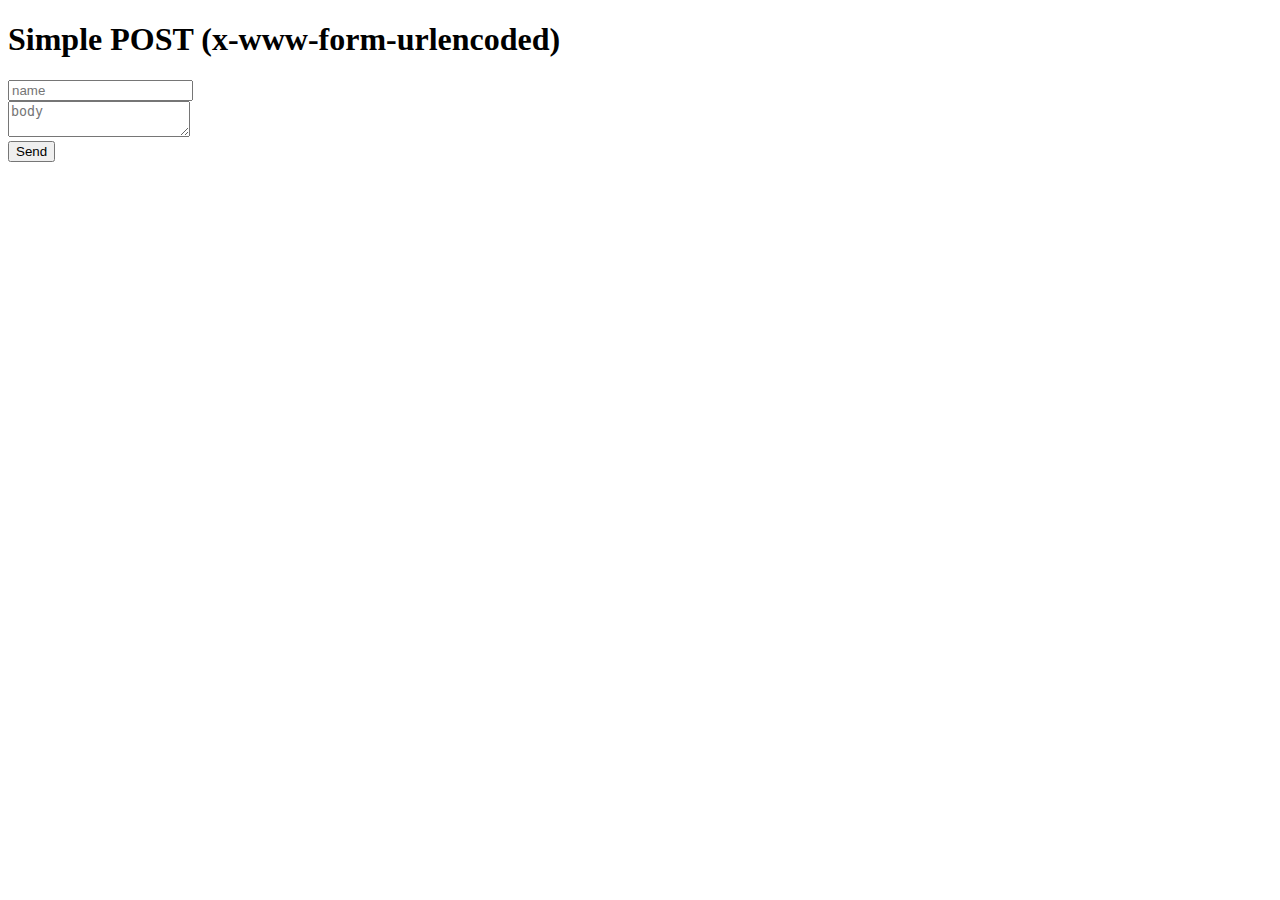
<file: testing/test/index.html>
<!doctype html>
<html>
<head><meta charset="utf-8"><title>POST test</title></head>
<body>
  <h1>Simple POST (x-www-form-urlencoded)</h1>
  <form method="post" action="http://127.0.0.1:8080/uploads">
    <input name="name" placeholder="name"><br>
    <textarea name="data" placeholder="body"></textarea><br>
    <button type="submit">Send</button>
  </form>
</body>
</html>
</file>
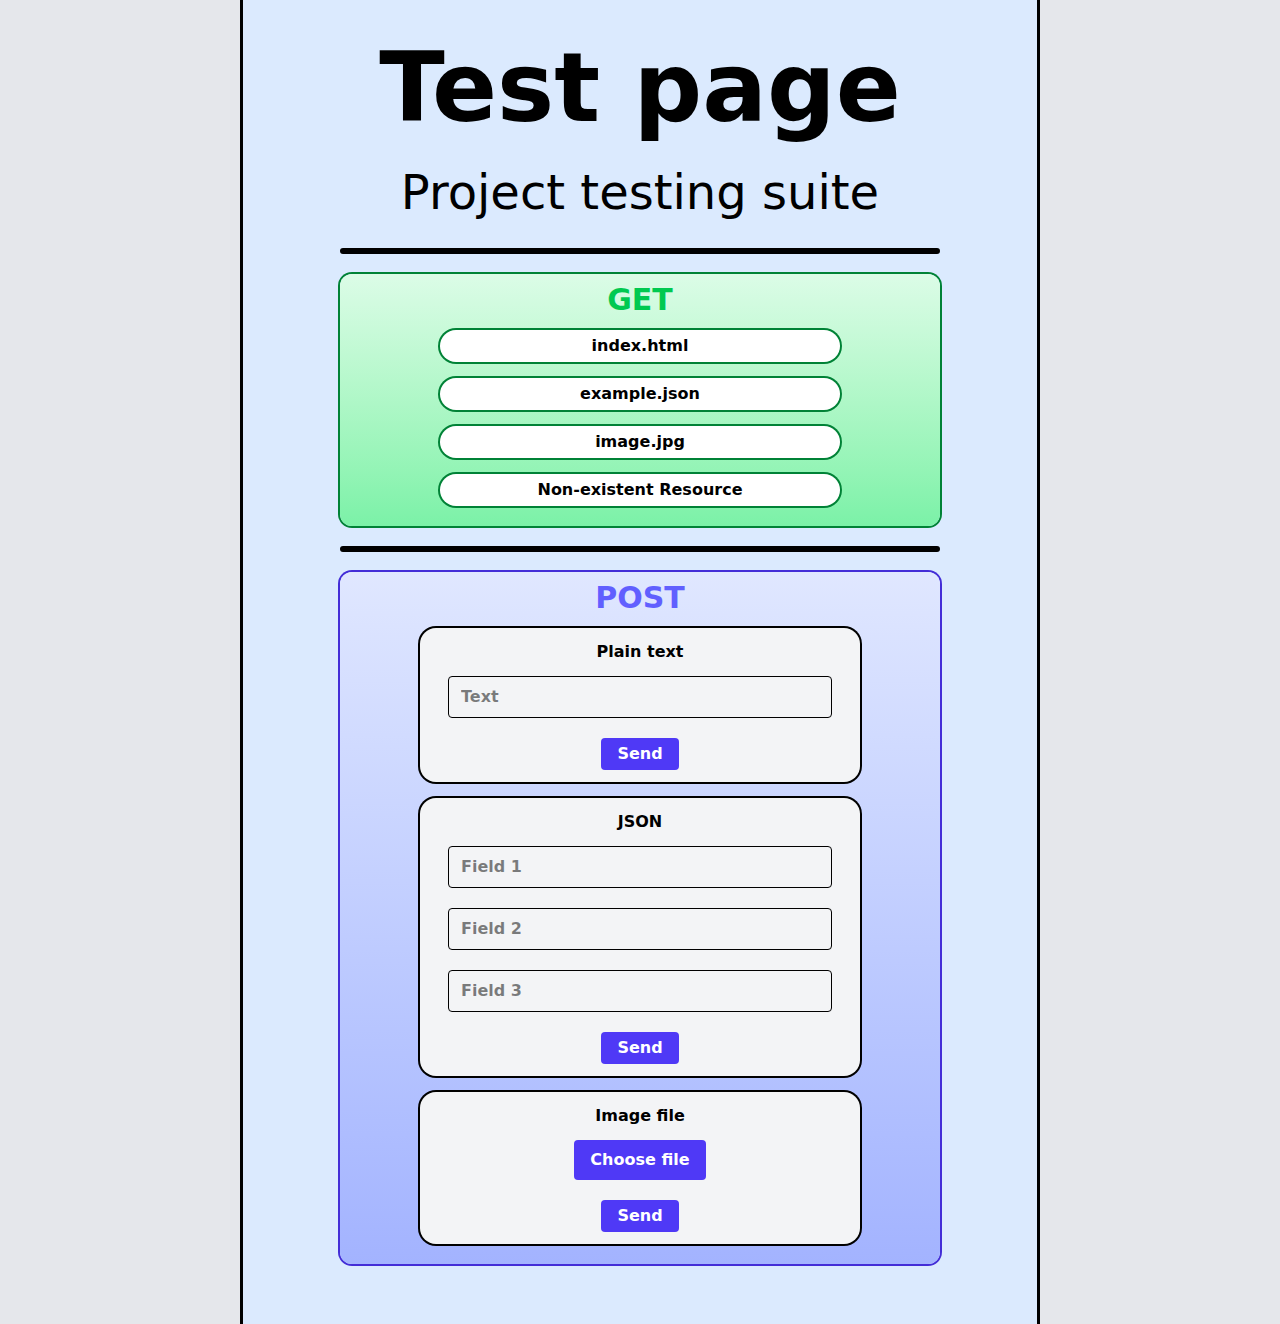
<file: testing/tests.html>
<!doctype html>
<html lang="en">
  <head>
    <meta charset="UTF-8" />
    <meta name="viewport" content="width=device-width, initial-scale=1.0" />
    <title>tests</title>
    <script type="module" crossorigin src="./assets/index-DfcPCtZx.js"></script>
    <link rel="stylesheet" crossorigin href="./assets/index-DxwcuMgE.css">
  </head>
  <body class="bg-gray-200">
    <div id="root"></div>
  </body>
</html>
</file>
<file: testing/assets/index-DxwcuMgE.css>
@layer properties{@supports (((-webkit-hyphens:none)) and (not (margin-trim:inline))) or ((-moz-orient:inline) and (not (color:rgb(from red r g b)))){*,:before,:after,::backdrop{--tw-border-style:solid;--tw-gradient-position:initial;--tw-gradient-from:#0000;--tw-gradient-via:#0000;--tw-gradient-to:#0000;--tw-gradient-stops:initial;--tw-gradient-via-stops:initial;--tw-gradient-from-position:0%;--tw-gradient-via-position:50%;--tw-gradient-to-position:100%;--tw-font-weight:initial;--tw-shadow:0 0 #0000;--tw-shadow-color:initial;--tw-shadow-alpha:100%;--tw-inset-shadow:0 0 #0000;--tw-inset-shadow-color:initial;--tw-inset-shadow-alpha:100%;--tw-ring-color:initial;--tw-ring-shadow:0 0 #0000;--tw-inset-ring-color:initial;--tw-inset-ring-shadow:0 0 #0000;--tw-ring-inset:initial;--tw-ring-offset-width:0px;--tw-ring-offset-color:#fff;--tw-ring-offset-shadow:0 0 #0000}}}@layer theme{:root,:host{--font-sans:ui-sans-serif,system-ui,sans-serif,"Apple Color Emoji","Segoe UI Emoji","Segoe UI Symbol","Noto Color Emoji";--font-mono:ui-monospace,SFMono-Regular,Menlo,Monaco,Consolas,"Liberation Mono","Courier New",monospace;--color-green-100:oklch(96.2% .044 156.743);--color-green-300:oklch(87.1% .15 154.449);--color-green-500:oklch(72.3% .219 149.579);--color-green-700:oklch(52.7% .154 150.069);--color-blue-100:oklch(93.2% .032 255.585);--color-indigo-100:oklch(93% .034 272.788);--color-indigo-300:oklch(78.5% .115 274.713);--color-indigo-500:oklch(58.5% .233 277.117);--color-indigo-600:oklch(51.1% .262 276.966);--color-indigo-700:oklch(45.7% .24 277.023);--color-gray-100:oklch(96.7% .003 264.542);--color-gray-200:oklch(92.8% .006 264.531);--color-gray-700:oklch(37.3% .034 259.733);--color-white:#fff;--spacing:.25rem;--container-sm:24rem;--text-sm:.875rem;--text-sm--line-height:calc(1.25/.875);--text-3xl:1.875rem;--text-3xl--line-height: 1.2 ;--text-5xl:3rem;--text-5xl--line-height:1;--text-8xl:6rem;--text-8xl--line-height:1;--font-weight-semibold:600;--font-weight-bold:700;--radius-xl:.75rem;--radius-2xl:1rem;--default-font-family:var(--font-sans);--default-mono-font-family:var(--font-mono)}}@layer base{*,:after,:before,::backdrop{box-sizing:border-box;border:0 solid;margin:0;padding:0}::file-selector-button{box-sizing:border-box;border:0 solid;margin:0;padding:0}html,:host{-webkit-text-size-adjust:100%;tab-size:4;line-height:1.5;font-family:var(--default-font-family,ui-sans-serif,system-ui,sans-serif,"Apple Color Emoji","Segoe UI Emoji","Segoe UI Symbol","Noto Color Emoji");font-feature-settings:var(--default-font-feature-settings,normal);font-variation-settings:var(--default-font-variation-settings,normal);-webkit-tap-highlight-color:transparent}hr{height:0;color:inherit;border-top-width:1px}abbr:where([title]){-webkit-text-decoration:underline dotted;text-decoration:underline dotted}h1,h2,h3,h4,h5,h6{font-size:inherit;font-weight:inherit}a{color:inherit;-webkit-text-decoration:inherit;text-decoration:inherit}b,strong{font-weight:bolder}code,kbd,samp,pre{font-family:var(--default-mono-font-family,ui-monospace,SFMono-Regular,Menlo,Monaco,Consolas,"Liberation Mono","Courier New",monospace);font-feature-settings:var(--default-mono-font-feature-settings,normal);font-variation-settings:var(--default-mono-font-variation-settings,normal);font-size:1em}small{font-size:80%}sub,sup{vertical-align:baseline;font-size:75%;line-height:0;position:relative}sub{bottom:-.25em}sup{top:-.5em}table{text-indent:0;border-color:inherit;border-collapse:collapse}:-moz-focusring{outline:auto}progress{vertical-align:baseline}summary{display:list-item}ol,ul,menu{list-style:none}img,svg,video,canvas,audio,iframe,embed,object{vertical-align:middle;display:block}img,video{max-width:100%;height:auto}button,input,select,optgroup,textarea{font:inherit;font-feature-settings:inherit;font-variation-settings:inherit;letter-spacing:inherit;color:inherit;opacity:1;background-color:#0000;border-radius:0}::file-selector-button{font:inherit;font-feature-settings:inherit;font-variation-settings:inherit;letter-spacing:inherit;color:inherit;opacity:1;background-color:#0000;border-radius:0}:where(select:is([multiple],[size])) optgroup{font-weight:bolder}:where(select:is([multiple],[size])) optgroup option{padding-inline-start:20px}::file-selector-button{margin-inline-end:4px}::placeholder{opacity:1}@supports (not ((-webkit-appearance:-apple-pay-button))) or (contain-intrinsic-size:1px){::placeholder{color:currentColor}@supports (color:color-mix(in lab,red,red)){::placeholder{color:color-mix(in oklab,currentcolor 50%,transparent)}}}textarea{resize:vertical}::-webkit-search-decoration{-webkit-appearance:none}::-webkit-date-and-time-value{min-height:1lh;text-align:inherit}::-webkit-datetime-edit{display:inline-flex}::-webkit-datetime-edit-fields-wrapper{padding:0}::-webkit-datetime-edit{padding-block:0}::-webkit-datetime-edit-year-field{padding-block:0}::-webkit-datetime-edit-month-field{padding-block:0}::-webkit-datetime-edit-day-field{padding-block:0}::-webkit-datetime-edit-hour-field{padding-block:0}::-webkit-datetime-edit-minute-field{padding-block:0}::-webkit-datetime-edit-second-field{padding-block:0}::-webkit-datetime-edit-millisecond-field{padding-block:0}::-webkit-datetime-edit-meridiem-field{padding-block:0}::-webkit-calendar-picker-indicator{line-height:1}:-moz-ui-invalid{box-shadow:none}button,input:where([type=button],[type=reset],[type=submit]){appearance:button}::file-selector-button{appearance:button}::-webkit-inner-spin-button{height:auto}::-webkit-outer-spin-button{height:auto}[hidden]:where(:not([hidden=until-found])){display:none!important}}@layer components;@layer utilities{.sr-only{clip-path:inset(50%);white-space:nowrap;border-width:0;width:1px;height:1px;margin:-1px;padding:0;position:absolute;overflow:hidden}.mx-20{margin-inline:calc(var(--spacing)*20)}.mx-auto{margin-inline:auto}.my-3{margin-block:calc(var(--spacing)*3)}.my-5{margin-block:calc(var(--spacing)*5)}.my-8{margin-block:calc(var(--spacing)*8)}.mt-3{margin-top:calc(var(--spacing)*3)}.block{display:block}.flex{display:flex}.inline-flex{display:inline-flex}.w-full{width:100%}.max-w-100{max-width:calc(var(--spacing)*100)}.max-w-150{max-width:calc(var(--spacing)*150)}.max-w-200{max-width:calc(var(--spacing)*200)}.max-w-sm{max-width:var(--container-sm)}.cursor-pointer{cursor:pointer}.flex-col{flex-direction:column}.items-center{align-items:center}.gap-4{gap:calc(var(--spacing)*4)}.gap-5{gap:calc(var(--spacing)*5)}.rounded{border-radius:.25rem}.rounded-2xl{border-radius:var(--radius-2xl)}.rounded-xl{border-radius:var(--radius-xl)}.border{border-style:var(--tw-border-style);border-width:1px}.border-3{border-style:var(--tw-border-style);border-width:3px}.border-r-3{border-right-style:var(--tw-border-style);border-right-width:3px}.border-l-3{border-left-style:var(--tw-border-style);border-left-width:3px}.bg-blue-100{background-color:var(--color-blue-100)}.bg-gray-100{background-color:var(--color-gray-100)}.bg-gray-200{background-color:var(--color-gray-200)}.bg-indigo-600{background-color:var(--color-indigo-600)}.bg-white{background-color:var(--color-white)}.bg-linear-to-b{--tw-gradient-position:to bottom}@supports (background-image:linear-gradient(in lab,red,red)){.bg-linear-to-b{--tw-gradient-position:to bottom in oklab}}.bg-linear-to-b{background-image:linear-gradient(var(--tw-gradient-stops))}.from-green-100{--tw-gradient-from:var(--color-green-100);--tw-gradient-stops:var(--tw-gradient-via-stops,var(--tw-gradient-position),var(--tw-gradient-from)var(--tw-gradient-from-position),var(--tw-gradient-to)var(--tw-gradient-to-position))}.from-indigo-100{--tw-gradient-from:var(--color-indigo-100);--tw-gradient-stops:var(--tw-gradient-via-stops,var(--tw-gradient-position),var(--tw-gradient-from)var(--tw-gradient-from-position),var(--tw-gradient-to)var(--tw-gradient-to-position))}.to-green-300{--tw-gradient-to:var(--color-green-300);--tw-gradient-stops:var(--tw-gradient-via-stops,var(--tw-gradient-position),var(--tw-gradient-from)var(--tw-gradient-from-position),var(--tw-gradient-to)var(--tw-gradient-to-position))}.to-indigo-300{--tw-gradient-to:var(--color-indigo-300);--tw-gradient-stops:var(--tw-gradient-via-stops,var(--tw-gradient-position),var(--tw-gradient-from)var(--tw-gradient-from-position),var(--tw-gradient-to)var(--tw-gradient-to-position))}.p-1{padding:calc(var(--spacing)*1)}.px-3{padding-inline:calc(var(--spacing)*3)}.px-4{padding-inline:calc(var(--spacing)*4)}.px-6{padding-inline:calc(var(--spacing)*6)}.py-1{padding-block:calc(var(--spacing)*1)}.py-2{padding-block:calc(var(--spacing)*2)}.py-3{padding-block:calc(var(--spacing)*3)}.py-10{padding-block:calc(var(--spacing)*10)}.text-center{text-align:center}.text-3xl{font-size:var(--text-3xl);line-height:var(--tw-leading,var(--text-3xl--line-height))}.text-5xl{font-size:var(--text-5xl);line-height:var(--tw-leading,var(--text-5xl--line-height))}.text-8xl{font-size:var(--text-8xl);line-height:var(--tw-leading,var(--text-8xl--line-height))}.text-sm{font-size:var(--text-sm);line-height:var(--tw-leading,var(--text-sm--line-height))}.font-bold{--tw-font-weight:var(--font-weight-bold);font-weight:var(--font-weight-bold)}.font-semibold{--tw-font-weight:var(--font-weight-semibold);font-weight:var(--font-weight-semibold)}.text-gray-700{color:var(--color-gray-700)}.text-green-500{color:var(--color-green-500)}.text-indigo-500{color:var(--color-indigo-500)}.text-white{color:var(--color-white)}.ring-2{--tw-ring-shadow:var(--tw-ring-inset,)0 0 0 calc(2px + var(--tw-ring-offset-width))var(--tw-ring-color,currentcolor);box-shadow:var(--tw-inset-shadow),var(--tw-inset-ring-shadow),var(--tw-ring-offset-shadow),var(--tw-ring-shadow),var(--tw-shadow)}.ring-green-700{--tw-ring-color:var(--color-green-700)}.ring-indigo-700{--tw-ring-color:var(--color-indigo-700)}@media(hover:hover){.hover\:bg-gray-200:hover{background-color:var(--color-gray-200)}.hover\:bg-indigo-700:hover{background-color:var(--color-indigo-700)}}}@property --tw-border-style{syntax:"*";inherits:false;initial-value:solid}@property --tw-gradient-position{syntax:"*";inherits:false}@property --tw-gradient-from{syntax:"<color>";inherits:false;initial-value:#0000}@property --tw-gradient-via{syntax:"<color>";inherits:false;initial-value:#0000}@property --tw-gradient-to{syntax:"<color>";inherits:false;initial-value:#0000}@property --tw-gradient-stops{syntax:"*";inherits:false}@property --tw-gradient-via-stops{syntax:"*";inherits:false}@property --tw-gradient-from-position{syntax:"<length-percentage>";inherits:false;initial-value:0%}@property --tw-gradient-via-position{syntax:"<length-percentage>";inherits:false;initial-value:50%}@property --tw-gradient-to-position{syntax:"<length-percentage>";inherits:false;initial-value:100%}@property --tw-font-weight{syntax:"*";inherits:false}@property --tw-shadow{syntax:"*";inherits:false;initial-value:0 0 #0000}@property --tw-shadow-color{syntax:"*";inherits:false}@property --tw-shadow-alpha{syntax:"<percentage>";inherits:false;initial-value:100%}@property --tw-inset-shadow{syntax:"*";inherits:false;initial-value:0 0 #0000}@property --tw-inset-shadow-color{syntax:"*";inherits:false}@property --tw-inset-shadow-alpha{syntax:"<percentage>";inherits:false;initial-value:100%}@property --tw-ring-color{syntax:"*";inherits:false}@property --tw-ring-shadow{syntax:"*";inherits:false;initial-value:0 0 #0000}@property --tw-inset-ring-color{syntax:"*";inherits:false}@property --tw-inset-ring-shadow{syntax:"*";inherits:false;initial-value:0 0 #0000}@property --tw-ring-inset{syntax:"*";inherits:false}@property --tw-ring-offset-width{syntax:"<length>";inherits:false;initial-value:0}@property --tw-ring-offset-color{syntax:"*";inherits:false;initial-value:#fff}@property --tw-ring-offset-shadow{syntax:"*";inherits:false;initial-value:0 0 #0000}
</file>
